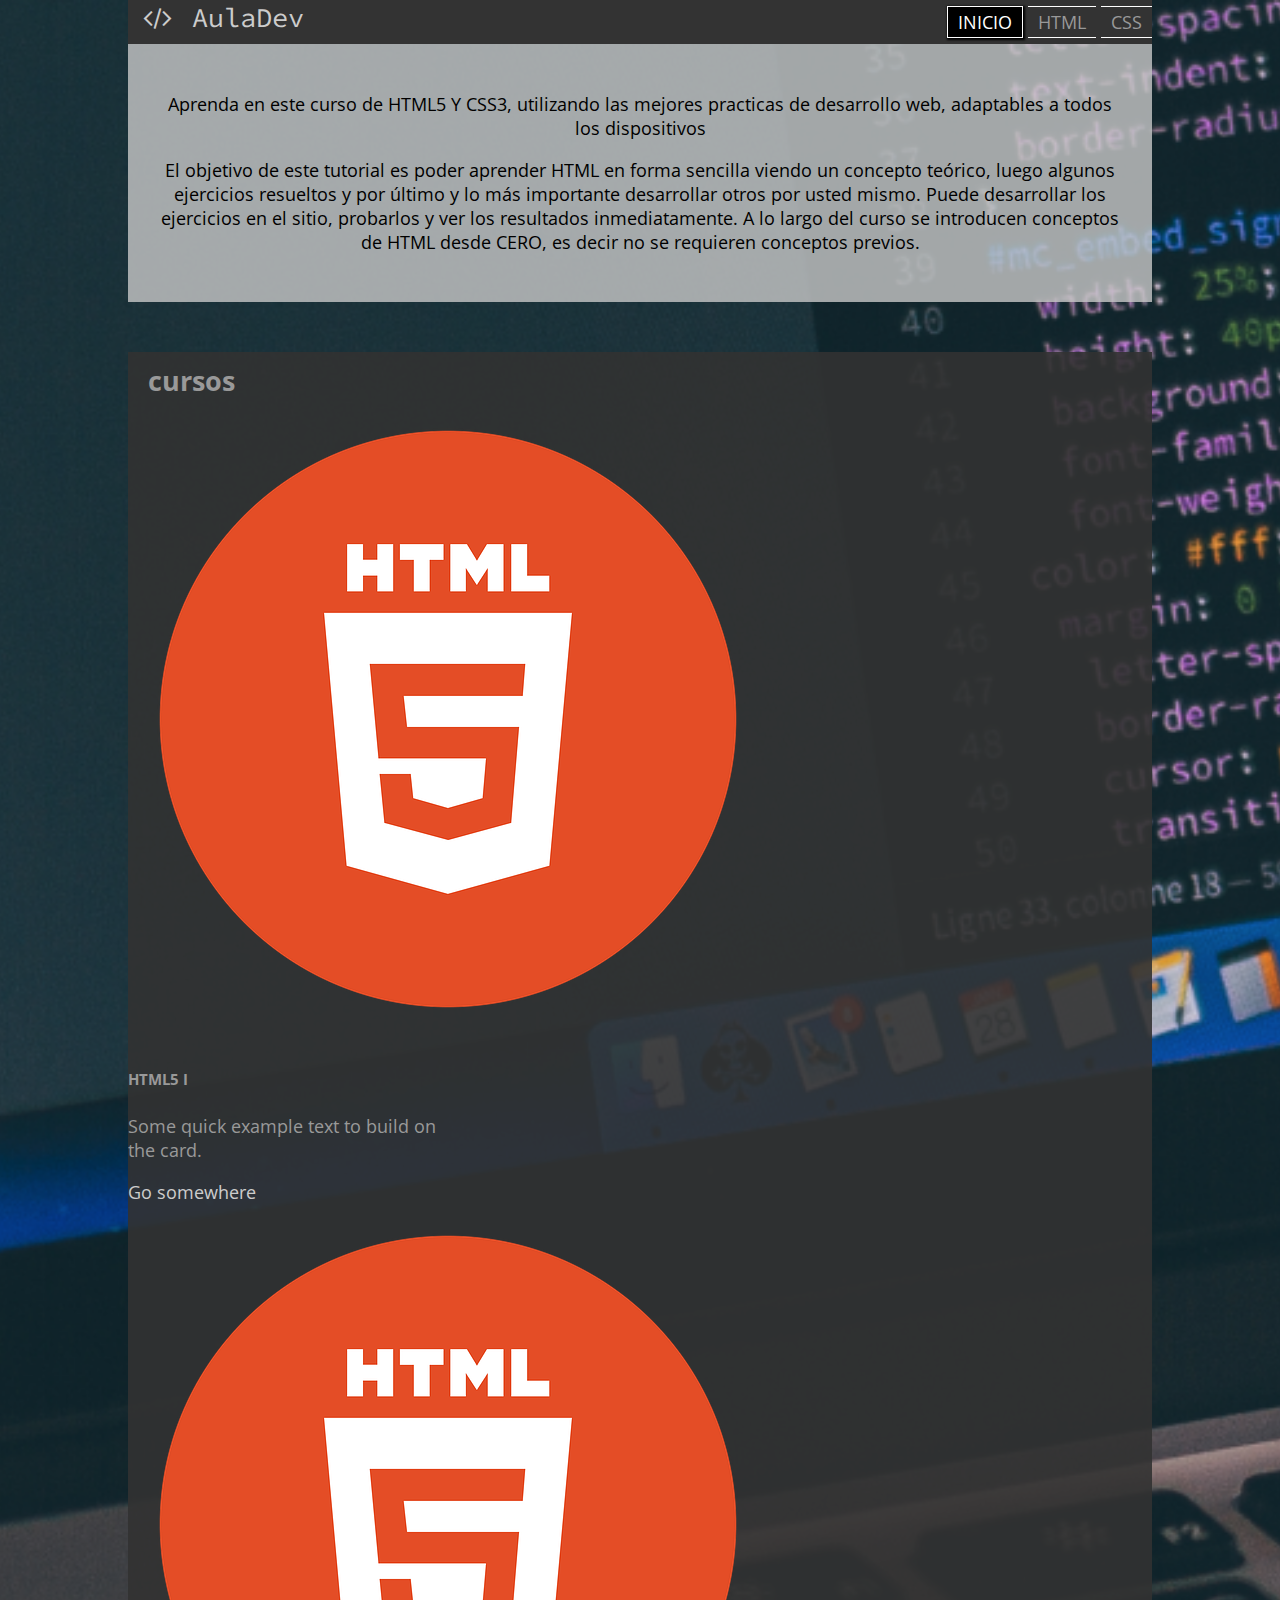
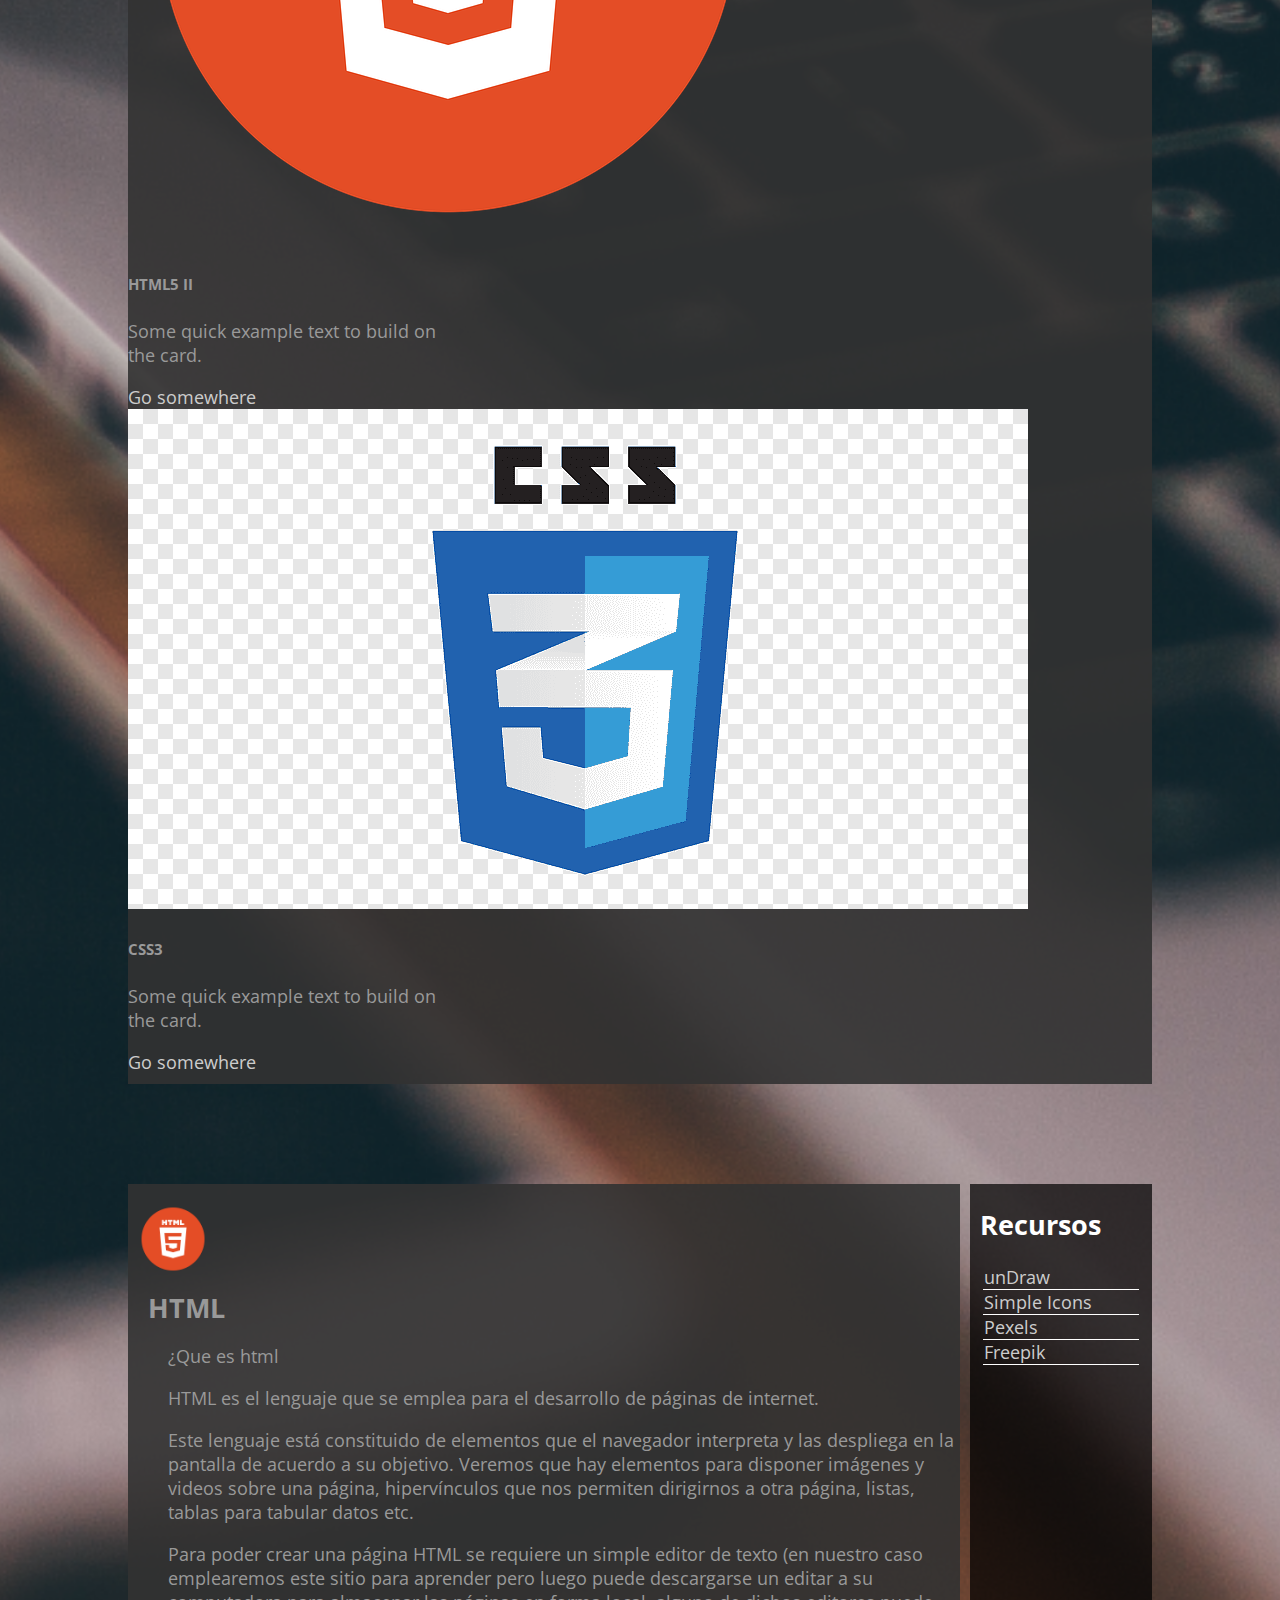
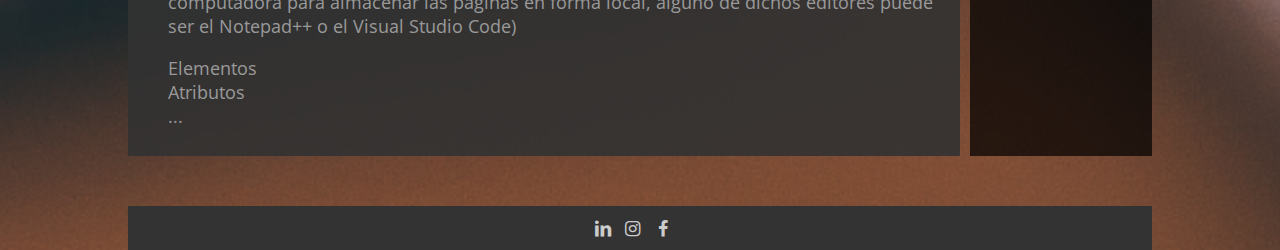
<file: index.html>
<!DOCTYPE html>
<html lang="es">
  <head>
    <meta charset="UTF-8" />
    <meta http-equiv="X-UA-Compatible" content="IE=edge" />
    <meta name="viewport" content="width=device-width, initial-scale=1.0" />
    <link
      href="https://cdn.jsdelivr.net/npm/bootstrap@5.1.3/dist/css/bootstrap.min.css"
      rel="stylesheet"
      integrity="sha384-1BmE4kWBq78iYhFldvKuhfTAU6auU8tT94WrHftjDbrCEXSU1oBoqyl2QvZ6jIW3"
      crossorigin="anonymous"
    />
    <link rel="stylesheet" type="text/css" href="./css/style.css" />
    <link rel="stylesheet" type="text/css" href="./css/fontello.css" />
    <!-- nombre del web -->
    <link
      href="https://fonts.googleapis.com/css2?family=Source+Code+Pro:wght@600&display=swap"
      rel="stylesheet"
    />
    <!-- fuentes globales -->
    <link
      href="https://fonts.googleapis.com/css2?family=Open+Sans:wght@300;400&display=swap"
      rel="stylesheet"
    />
    <title>Tutoriales AulaDev</title>
  </head>
  <body>
    <header>
      <div>
        <span class="titulo"><i class="icon-code"></i> AulaDev</span>
      </div>
      <nav>
        <a href="index.html" class="active">INICIO</a>
        <a href="html.html">HTML</a>
        <a href="css.html">CSS</a>
      </nav>
    </header>
    <div class="descrption__inicio">
      <p>
        Aprenda en este curso de HTML5 Y CSS3, utilizando las mejores practicas
        de desarrollo web, adaptables a todos los dispositivos
      </p>
      <p>
        El objetivo de este tutorial es poder aprender HTML en forma sencilla
        viendo un concepto teórico, luego algunos ejercicios resueltos y por
        último y lo más importante desarrollar otros por usted mismo. Puede
        desarrollar los ejercicios en el sitio, probarlos y ver los resultados
        inmediatamente. A lo largo del curso se introducen conceptos de HTML
        desde CERO, es decir no se requieren conceptos previos.
      </p>
    </div>
    <section>
      <div class="container">
        <h2 class="mb-3">cursos</h2>
        <div class="row">
          <div class="card col m-2" style="width: 18rem;">
            <img src="img/logo.png" class="card-img-top" alt="..." />
            <div class="card-body">
              <h5 class="card-title">HTML5 I</h5>
              <p class="card-text">
                Some quick example text to build on the card.
              </p>
              <a href="#" class="btn btn-primary">Go somewhere</a>
            </div>
          </div>
          <div class="card col m-2" style="width: 18rem;">
            <img src="img/logo.png" class="card-img-top" alt="html1" />
            <div class="card-body">
              <h5 class="card-title">HTML5 II</h5>
              <p class="card-text">
                Some quick example text to build on the card.
              </p>
              <a href="#" class="btn btn-primary">Go somewhere</a>
            </div>
          </div>
          <div class="card col m-2" style="width: 18rem;">
            <img src="img/logocss.png" class="card-img-top" alt="..." />
            <div class="card-body">
              <h5 class="card-title">CSS3</h5>
              <p class="card-text">
                Some quick example text to build on the card.
              </p>
              <a href="#" class="btn btn-primary">Go somewhere</a>
            </div>
          </div>
        </div>
      </div>
    </section>
    <div class="flex">
      <main>
        <section class="container_html">
          <img class="logo__html" src="img/logo.png" alt="logo html" />
          <h2>HTML</h2>
          <ol>
            <li>¿Que es html</li>
            <p>
              HTML es el lenguaje que se emplea para el desarrollo de páginas de
              internet.
            </p>
            <p>
              Este lenguaje está constituido de elementos que el navegador
              interpreta y las despliega en la pantalla de acuerdo a su
              objetivo. Veremos que hay elementos para disponer imágenes y
              videos sobre una página, hipervínculos que nos permiten dirigirnos
              a otra página, listas, tablas para tabular datos etc.
            </p>
            <p>
              Para poder crear una página HTML se requiere un simple editor de
              texto (en nuestro caso emplearemos este sitio para aprender pero
              luego puede descargarse un editar a su computadora para almacenar
              las páginas en forma local, alguno de dichos editores puede ser el
              Notepad++ o el Visual Studio Code)
            </p>
            <li>Elementos</li>
            <li>Atributos</li>
            <li>...</li>
          </ol>
        </section>
      </main>
      <aside class="container_aside">
        <div class="aside_title">
          <h2>Recursos</h2>
        </div>
        <div class="aside_list">
          <ul>
            <li>
              <a
                href="https://undraw.co/"
                target="_blank"
                rel="noopener noreferrer"
                >unDraw</a
              >
            </li>
            <li>
              <a
                href="https://simpleicons.org/"
                target="_blank"
                rel="noopener noreferrer"
                >Simple Icons</a
              >
            </li>
            <li>
              <a
                href="https://www.pexels.com/"
                target="_blank"
                rel="noopener noreferrer"
                >Pexels</a
              >
            </li>
            <li>
              <a
                href="https://www.freepik.com/"
                target="_blank"
                rel="noopener noreferrer"
                >Freepik</a
              >
            </li>
          </ul>
        </div>
      </aside>
    </div>
    <footer>
      <div class="social">
        <a
          class="socal__icon icon-linkedin"
          href="https://ar.linkedin.com/"
        ></a>
        <a
          class="socal__icon icon-instagram"
          href="https://www.instagram.com/?hl=es"
        ></a>
        <a
          class="socal__icon icon-facebook"
          href="https://www.facebook.com/"
        ></a>
      </div>
    </footer>
  </body>
</html>
</file>
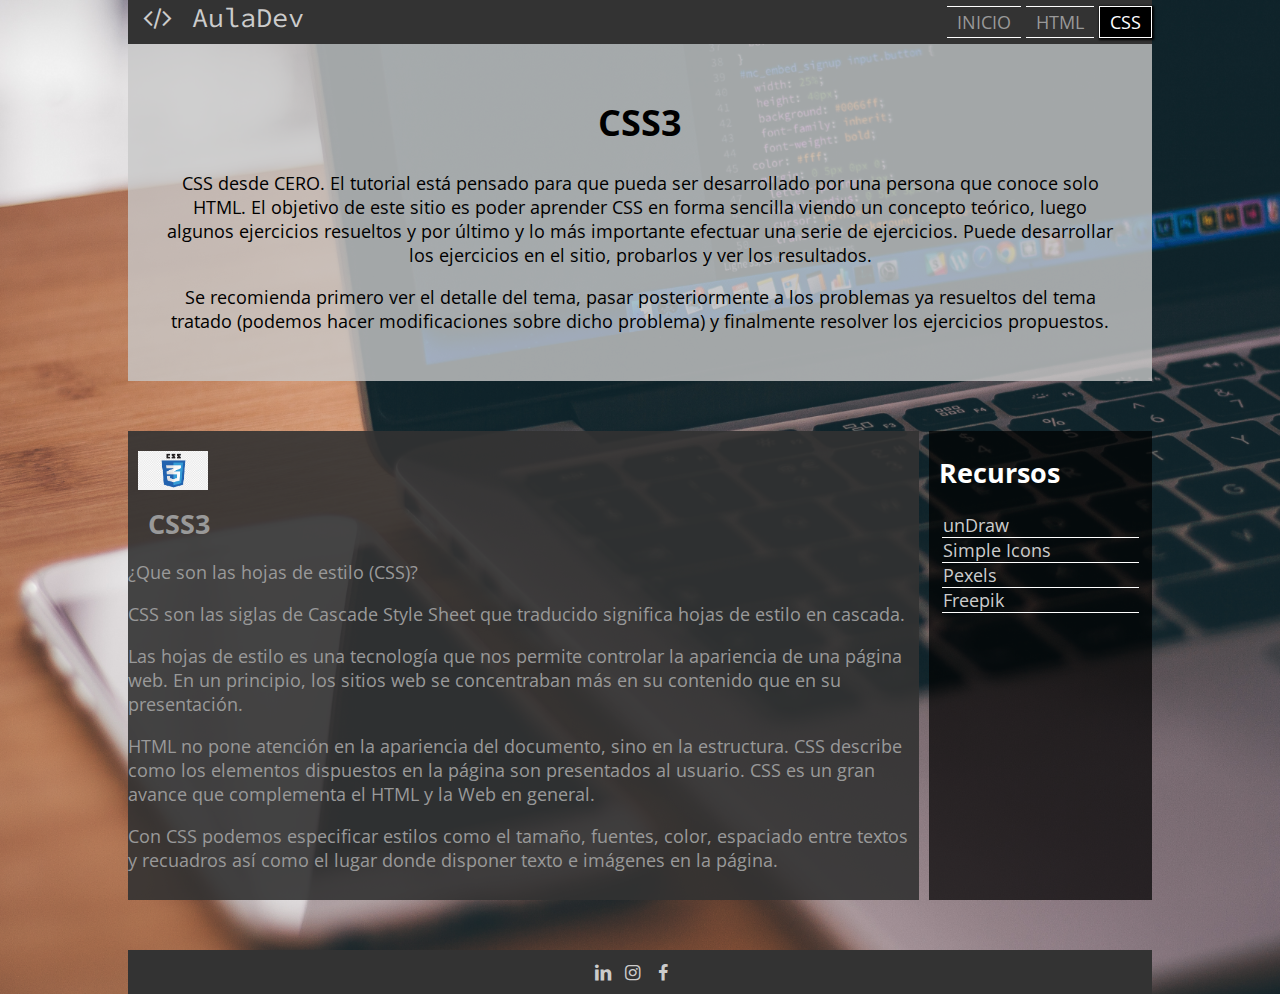
<file: css.html>
<!DOCTYPE html>
<html lang="es">
  <head>
    <meta charset="UTF-8" />
    <meta http-equiv="X-UA-Compatible" content="IE=edge" />
    <meta name="viewport" content="width=device-width, initial-scale=1.0" />
    <link
      href="https://cdn.jsdelivr.net/npm/bootstrap@5.1.3/dist/css/bootstrap.min.css"
      rel="stylesheet"
      integrity="sha384-1BmE4kWBq78iYhFldvKuhfTAU6auU8tT94WrHftjDbrCEXSU1oBoqyl2QvZ6jIW3"
      crossorigin="anonymous"
    />
    <link rel="stylesheet" type="text/css" href="./css/style.css" />
    <link rel="stylesheet" type="text/css" href="./css/fontello.css" />
    <!-- nombre del web -->
    <link
      href="https://fonts.googleapis.com/css2?family=Source+Code+Pro:wght@600&display=swap"
      rel="stylesheet"
    />
    <!-- fuentes globales -->
    <link
      href="https://fonts.googleapis.com/css2?family=Open+Sans:wght@300;400&display=swap"
      rel="stylesheet"
    />
    <title>Tutoriales AulaDev</title>
  </head>
  <body>
    <header>
      <div>
        <span class="titulo"><i class="icon-code"></i> AulaDev</span>
      </div>
      <nav>
        <a href="index.html">INICIO</a>
        <a href="html.html">HTML</a>
        <a href="css.html" class="active">CSS</a>
      </nav>
    </header>
    <div class="descrption__inicio">
      <h1>CSS3</h1>
      <p>
        CSS desde CERO. El tutorial está pensado para que pueda ser desarrollado
        por una persona que conoce solo HTML. El objetivo de este sitio es poder
        aprender CSS en forma sencilla viendo un concepto teórico, luego algunos
        ejercicios resueltos y por último y lo más importante efectuar una serie
        de ejercicios. Puede desarrollar los ejercicios en el sitio, probarlos y
        ver los resultados.
      </p>
      <p>
        Se recomienda primero ver el detalle del tema, pasar posteriormente a
        los problemas ya resueltos del tema tratado (podemos hacer
        modificaciones sobre dicho problema) y finalmente resolver los
        ejercicios propuestos.
      </p>
    </div>

    <div class="flex">
      <main>
        <section>
          <img class="logo__html" src="img/logocss.png" alt="logo html" />
          <h2>CSS3</h2>
          <p>¿Que son las hojas de estilo (CSS)?</p>
          <p>
            CSS son las siglas de Cascade Style Sheet que traducido significa
            hojas de estilo en cascada.
          </p>
          <p>
            Las hojas de estilo es una tecnología que nos permite controlar la
            apariencia de una página web. En un principio, los sitios web se
            concentraban más en su contenido que en su presentación.
          </p>
          <p>
            HTML no pone atención en la apariencia del documento, sino en la
            estructura. CSS describe como los elementos dispuestos en la página
            son presentados al usuario. CSS es un gran avance que complementa el
            HTML y la Web en general.
          </p>
          <p>
            Con CSS podemos especificar estilos como el tamaño, fuentes, color,
            espaciado entre textos y recuadros así como el lugar donde disponer
            texto e imágenes en la página.
          </p>
        </section>
      </main>
      <aside class="container_aside">
        <div class="aside_title">
          <h2>Recursos</h2>
        </div>
        <div class="aside_list">
          <ul>
            <li>
              <a
                href="https://undraw.co/"
                target="_blank"
                rel="noopener noreferrer"
                >unDraw</a
              >
            </li>
            <li>
              <a
                href="https://simpleicons.org/"
                target="_blank"
                rel="noopener noreferrer"
                >Simple Icons</a
              >
            </li>
            <li>
              <a
                href="https://www.pexels.com/"
                target="_blank"
                rel="noopener noreferrer"
                >Pexels</a
              >
            </li>
            <li>
              <a
                href="https://www.freepik.com/"
                target="_blank"
                rel="noopener noreferrer"
                >Freepik</a
              >
            </li>
          </ul>
        </div>
      </aside>
    </div>
    <footer>
      <div class="social">
        <a
          class="socal__icon icon-linkedin"
          href="https://ar.linkedin.com/"
        ></a>
        <a
          class="socal__icon icon-instagram"
          href="https://www.instagram.com/?hl=es"
        ></a>
        <a
          class="socal__icon icon-facebook"
          href="https://www.facebook.com/"
        ></a>
      </div>
    </footer>
  </body>
</html>
</file>
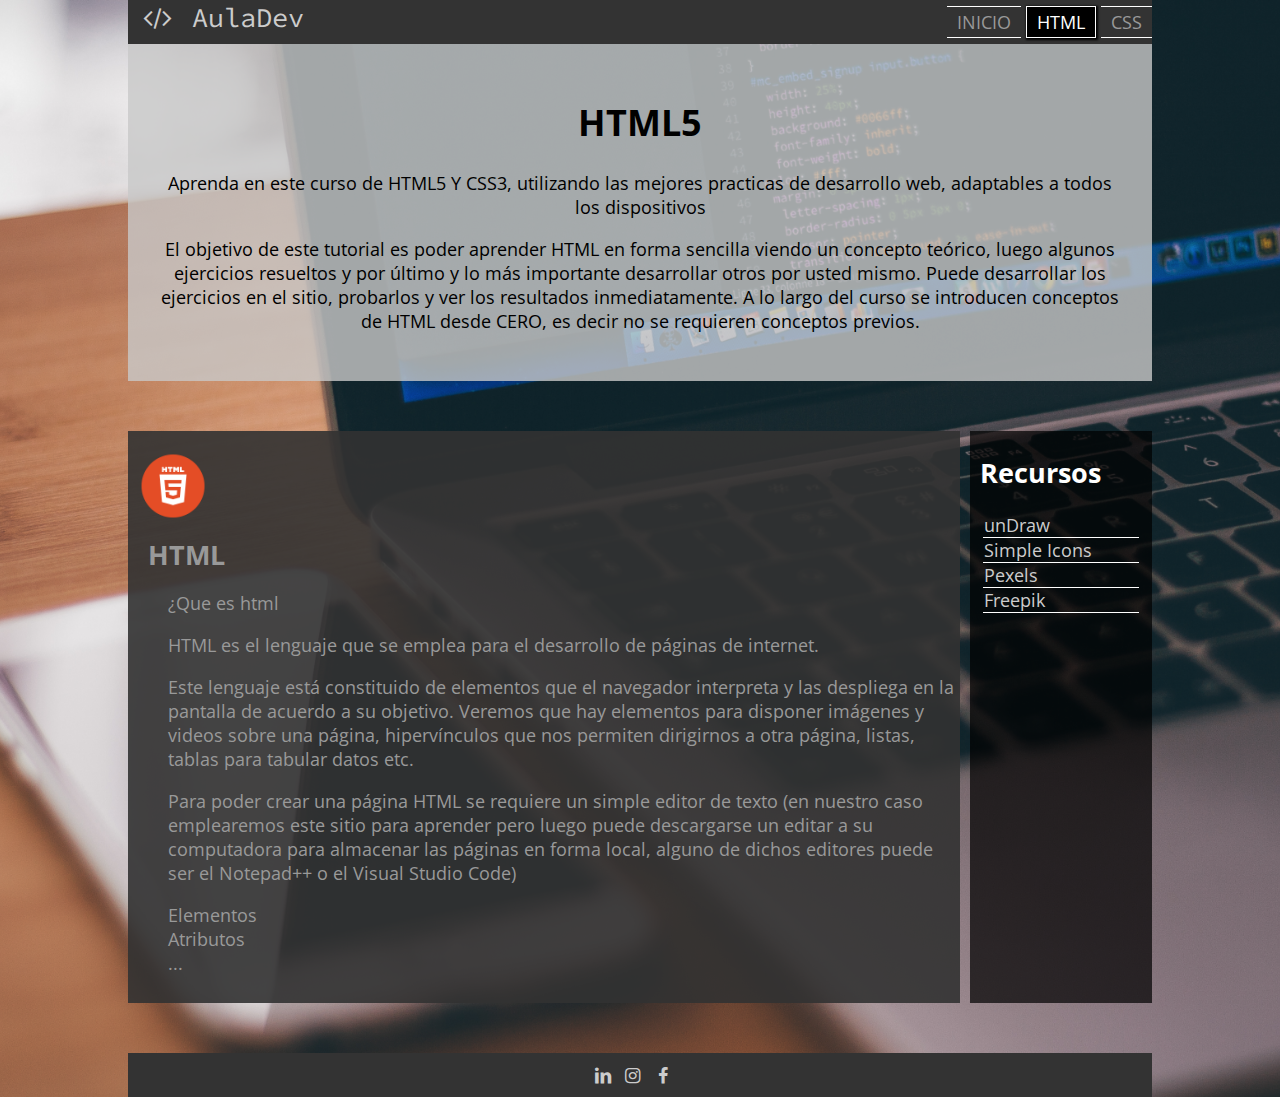
<file: html.html>
<!DOCTYPE html>
<html lang="es">
  <head>
    <meta charset="UTF-8" />
    <meta http-equiv="X-UA-Compatible" content="IE=edge" />
    <meta name="viewport" content="width=device-width, initial-scale=1.0" />
    <link
      href="https://cdn.jsdelivr.net/npm/bootstrap@5.1.3/dist/css/bootstrap.min.css"
      rel="stylesheet"
      integrity="sha384-1BmE4kWBq78iYhFldvKuhfTAU6auU8tT94WrHftjDbrCEXSU1oBoqyl2QvZ6jIW3"
      crossorigin="anonymous"
    />
    <link rel="stylesheet" type="text/css" href="./css/style.css" />
    <link rel="stylesheet" type="text/css" href="./css/fontello.css" />
    <!-- nombre del web -->
    <link
      href="https://fonts.googleapis.com/css2?family=Source+Code+Pro:wght@600&display=swap"
      rel="stylesheet"
    />
    <!-- fuentes globales -->
    <link
      href="https://fonts.googleapis.com/css2?family=Open+Sans:wght@300;400&display=swap"
      rel="stylesheet"
    />
    <title>Tutoriales AulaDev</title>
  </head>
  <body>
    <header>
      <div>
        <span class="titulo"><i class="icon-code"></i> AulaDev</span>
      </div>
      <nav>
        <a href="index.html">INICIO</a>
        <a href="html.html" class="active">HTML</a>
        <a href="css.html">CSS</a>
      </nav>
    </header>
    <div class="descrption__inicio">
      <h1>HTML5</h1>
      <p>
        Aprenda en este curso de HTML5 Y CSS3, utilizando las mejores practicas
        de desarrollo web, adaptables a todos los dispositivos
      </p>
      <p>
        El objetivo de este tutorial es poder aprender HTML en forma sencilla
        viendo un concepto teórico, luego algunos ejercicios resueltos y por
        último y lo más importante desarrollar otros por usted mismo. Puede
        desarrollar los ejercicios en el sitio, probarlos y ver los resultados
        inmediatamente. A lo largo del curso se introducen conceptos de HTML
        desde CERO, es decir no se requieren conceptos previos.
      </p>
    </div>

    <div class="flex">
      <main>
        <section>
          <img class="logo__html" src="img/logo.png" alt="logo html" />
          <h2>HTML</h2>
          <ol>
            <li>¿Que es html</li>
            <p>
              HTML es el lenguaje que se emplea para el desarrollo de páginas de
              internet.
            </p>
            <p>
              Este lenguaje está constituido de elementos que el navegador
              interpreta y las despliega en la pantalla de acuerdo a su
              objetivo. Veremos que hay elementos para disponer imágenes y
              videos sobre una página, hipervínculos que nos permiten dirigirnos
              a otra página, listas, tablas para tabular datos etc.
            </p>
            <p>
              Para poder crear una página HTML se requiere un simple editor de
              texto (en nuestro caso emplearemos este sitio para aprender pero
              luego puede descargarse un editar a su computadora para almacenar
              las páginas en forma local, alguno de dichos editores puede ser el
              Notepad++ o el Visual Studio Code)
            </p>
            <li>Elementos</li>
            <li>Atributos</li>
            <li>...</li>
          </ol>
        </section>
      </main>
      <aside class="container_aside">
        <div class="aside_title">
          <h2>Recursos</h2>
        </div>
        <div class="aside_list">
          <ul>
            <li>
              <a
                href="https://undraw.co/"
                target="_blank"
                rel="noopener noreferrer"
                >unDraw</a
              >
            </li>
            <li>
              <a
                href="https://simpleicons.org/"
                target="_blank"
                rel="noopener noreferrer"
                >Simple Icons</a
              >
            </li>
            <li>
              <a
                href="https://www.pexels.com/"
                target="_blank"
                rel="noopener noreferrer"
                >Pexels</a
              >
            </li>
            <li>
              <a
                href="https://www.freepik.com/"
                target="_blank"
                rel="noopener noreferrer"
                >Freepik</a
              >
            </li>
          </ul>
        </div>
      </aside>
    </div>
    <footer>
      <div class="social">
        <a
          class="socal__icon icon-linkedin"
          href="https://ar.linkedin.com/"
        ></a>
        <a
          class="socal__icon icon-instagram"
          href="https://www.instagram.com/?hl=es"
        ></a>
        <a
          class="socal__icon icon-facebook"
          href="https://www.facebook.com/"
        ></a>
      </div>
    </footer>
  </body>
</html>
</file>
<file: css/style.css>
html {
  box-sizing: border-box;
  font-size: 18px;
  font-family: "Open Sans", sans-serif;
}
li {
  list-style: none;
}
a {
  text-decoration: none;
  color: #ccc;
}
header {
  display: flex;
  justify-content: space-between;
  background: #333;
}
header div,
nav {
  /*display: inline;*/
  /*width: 50%;*/
  padding: 0 10px;
}
nav {
  padding: 10px 0;
}
/*nav ul li{
	list-style: none;
	padding: 3px 0;
}*/
nav a {
  padding: 3px 10px;
  border-bottom: #fff solid 1px;
  border-top: #fff solid 1px;
  color: #999;
  text-decoration: none;
}
nav a:hover {
  text-decoration: inherit;
  border-left: #fff solid 1px;
  border-right: #fff solid 1px;
  color: #fff;
  background: #000;
  box-shadow: 1px 1px 2px 1px #000;
}
.active {
  text-decoration: inherit;
  border-left: #fff solid 1px;
  border-right: #fff solid 1px;
  color: #fff;
  background: #000;
  box-shadow: 1px 1px 2px 1px #000;
}
span {
  font-size: 1.5rem;
  margin: auto;
  width: 113px;
  color: #ccc;
  padding: 20px 0;
}
body {
  background: url("../img/bg_img.jpg") center no-repeat;
  background-size: cover;
  width: 80%;
  margin: auto;
}
.descrption__inicio {
  background: rgba(200, 200, 200, 0.8);
  padding: 30px;
  text-align: center;
}
main {
  /* display: inline-block; */
}
section {
  margin: 50px 0;
  padding: 10px 0;
  background: rgba(50, 50, 50, 0.9);
  color: #999;
  /* flex: 1; */
}
section h2 {
  margin: 0 0 0 20px;
}
.titulo {
  font-family: "Source Code Pro", monospace;
}
.logo__html {
  width: 70px;
  padding: 10px;
}
footer {
  background: #333;
  padding: 10px 0;
}

footer a {
  text-decoration: none;
  color: #ccc;
}
footer .social {
  width: 100px;
  margin: auto;
}
aside {
  margin: 50px 0 50px 10px;
  padding: 0 10px;
  width: 50%;
  background: rgba(000, 000, 000, 0.7);
  color: #fff;
}
aside ul {
  padding: 0 3px;
}
aside ul li {
  /* background: #999; */
  border-bottom: solid 0.5px;
  /* padding: 1px; */
}
aside ul li a {
  padding: 1px;
}
aside ul li:hover {
  background: #999;
}
aside ul li a:hover {
  color: #000;
}
.container_html {
  /* flex: 1; */
}
.container_aside {
  /* flex: 2; */
}
.flex {
  display: flex;
  justify-content: space-between;
}
</file>
<file: css/fontello.css>
@font-face {
  font-family: 'fontello';
  src: url('../font/fontello.eot?19031209');
  src: url('../font/fontello.eot?19031209#iefix') format('embedded-opentype'),
       url('../font/fontello.woff2?19031209') format('woff2'),
       url('../font/fontello.woff?19031209') format('woff'),
       url('../font/fontello.ttf?19031209') format('truetype'),
       url('../font/fontello.svg?19031209#fontello') format('svg');
  font-weight: normal;
  font-style: normal;
}
/* Chrome hack: SVG is rendered more smooth in Windozze. 100% magic, uncomment if you need it. */
/* Note, that will break hinting! In other OS-es font will be not as sharp as it could be */
/*
@media screen and (-webkit-min-device-pixel-ratio:0) {
  @font-face {
    font-family: 'fontello';
    src: url('../font/fontello.svg?19031209#fontello') format('svg');
  }
}
*/
[class^="icon-"]:before, [class*=" icon-"]:before {
  font-family: "fontello";
  font-style: normal;
  font-weight: normal;
  speak: never;

  display: inline-block;
  text-decoration: inherit;
  width: 1em;
  margin-right: .2em;
  text-align: center;
  /* opacity: .8; */

  /* For safety - reset parent styles, that can break glyph codes*/
  font-variant: normal;
  text-transform: none;

  /* fix buttons height, for twitter bootstrap */
  line-height: 1em;

  /* Animation center compensation - margins should be symmetric */
  /* remove if not needed */
  margin-left: .2em;

  /* you can be more comfortable with increased icons size */
  /* font-size: 120%; */

  /* Font smoothing. That was taken from TWBS */
  -webkit-font-smoothing: antialiased;
  -moz-osx-font-smoothing: grayscale;

  /* Uncomment for 3D effect */
  /* text-shadow: 1px 1px 1px rgba(127, 127, 127, 0.3); */
}

.icon-facebook:before { content: '\f09a'; } /* '' */
.icon-code:before { content: '\f121'; } /* '' */
.icon-instagram:before { content: '\f16d'; } /* '' */
.icon-linkedin:before { content: '\f318'; } /* '' */
</file>
